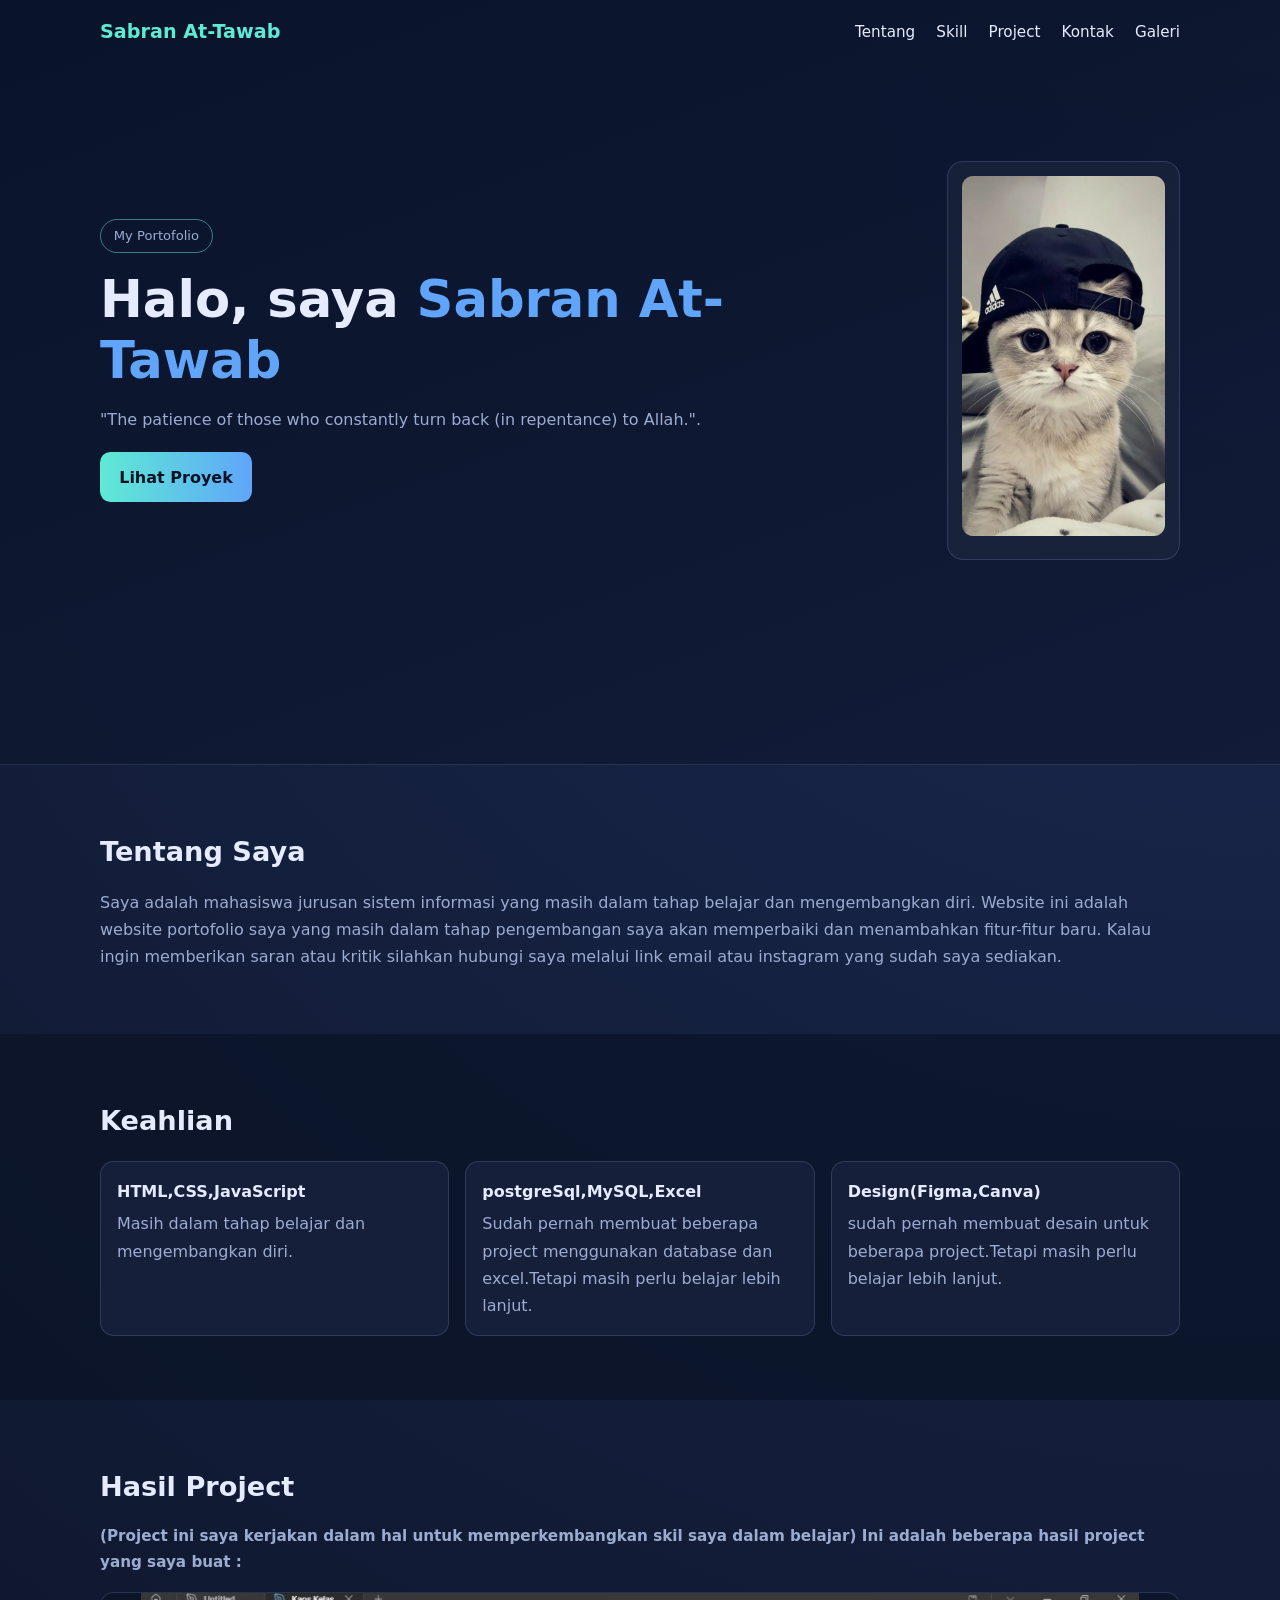
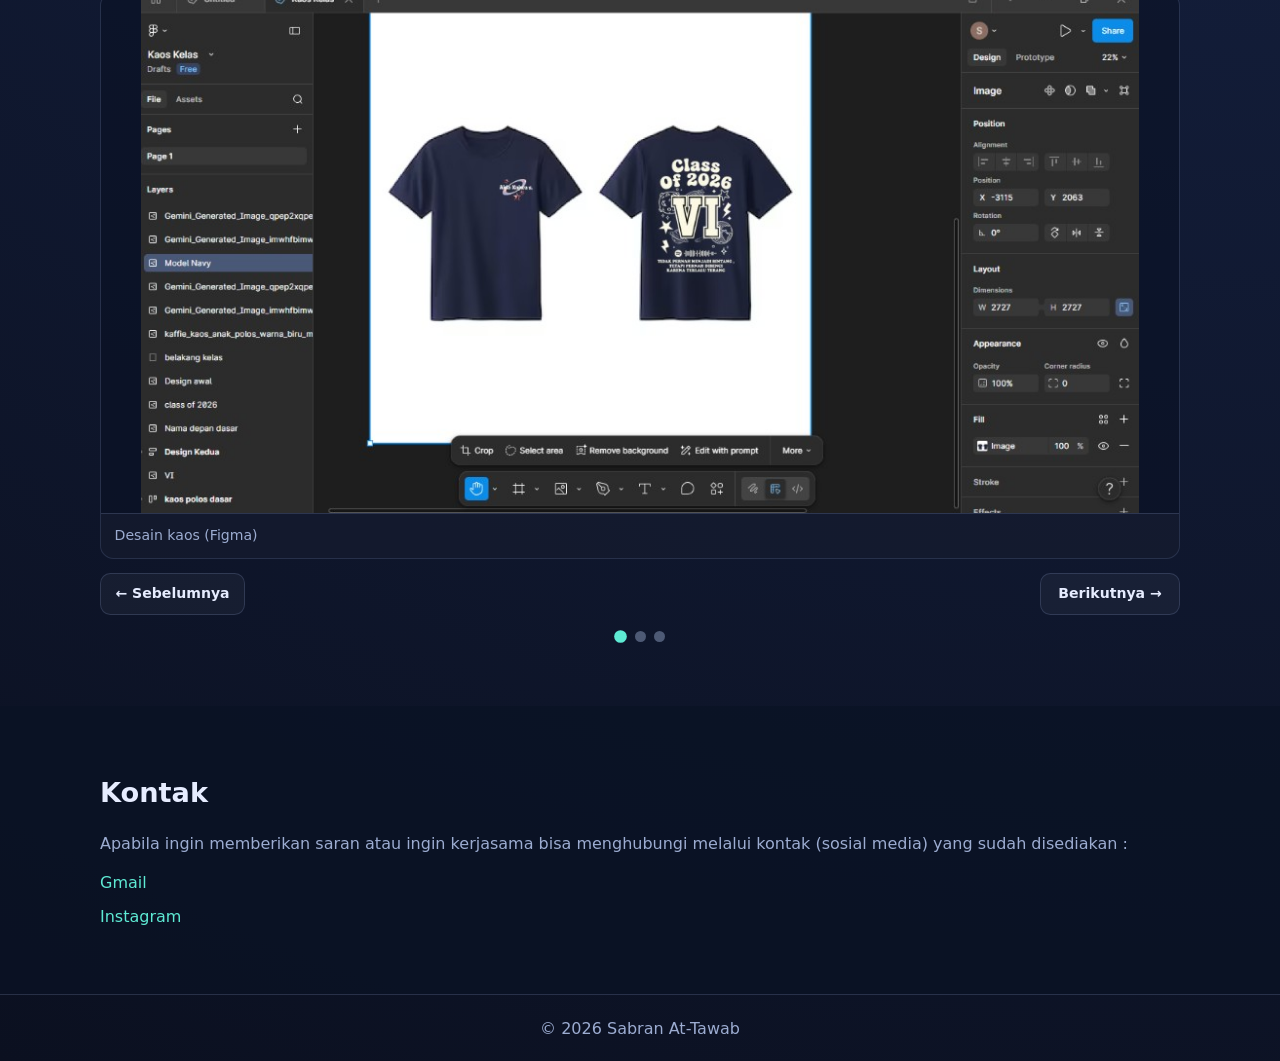
<file: index.html>
<!DOCTYPE html>
<html lang="id">
<head>
  <!-- Pengaturan dasar dokumen -->
  <meta charset="UTF-8" />
  <meta name="viewport" content="width=device-width, initial-scale=1.0" />
  <title>Portfolio Sabran Attawab</title>
  <!-- Hubungkan file CSS utama -->
  <link rel="stylesheet" href="style.css" />
</head>
<body>
  <!-- HERO: bagian pembuka halaman -->
  <header class="hero" id="home">
    <!-- Navbar -->
    <nav class="nav container">
      <h1 class="logo">Sabran At-Tawab</h1>
      <div class="menu">
        <a href="#about">Tentang</a>
        <a href="#skills">Skill</a>
        <a href="#projects">Project</a>
        <a href="#contact">Kontak</a>
        <a href="index2.html">Galeri</a>
      </div>
    </nav>

    <!-- Konten utama hero (teks + foto profil) -->
    <div class="container hero-content">
      <div class="hero-grid">
        <div>
          <p class="badge">My Portofolio </p>
          <h2>Halo, saya <span> Sabran At-Tawab </span></h2>
          <p>
            "The patience of those who constantly turn back (in repentance) to Allah.".
          </p>
          <a href="#projects" class="btn">Lihat Proyek</a>
        </div>

        <figure class="profile-card">
          <img src="foto/profile-extra.png" alt="" class="profile-img" />
          <figcaption></figcaption>
        </figure>
      </div>
    </div>
  </header>

  <!-- Konten utama halaman -->
  <main>
    <!-- Section tentang diri -->
    <section class="section container" id="about">
      <h3>Tentang Saya</h3>
      <p>
        Saya adalah mahasiswa jurusan sistem informasi yang masih dalam tahap belajar dan mengembangkan diri. Website
        ini adalah website portofolio saya yang masih dalam tahap pengembangan saya akan memperbaiki dan menambahkan fitur-fitur baru.
        Kalau ingin memberikan saran atau kritik silahkan hubungi saya melalui link email atau instagram yang sudah saya sediakan.
      </p>
    </section>

    <!-- Section keahlian -->
    <section class="section section-alt" id="skills">
      <div class="container">
        <h3>Keahlian</h3>
        <div class="grid skills-grid">
          <article class="card"><h4>HTML,CSS,JavaScript</h4><p>Masih dalam tahap belajar dan mengembangkan diri. </p></article>
          <article class="card"><h4>postgreSql,MySQL,Excel</h4><p>Sudah pernah membuat beberapa project menggunakan database dan excel.Tetapi masih perlu belajar lebih lanjut.</p></article>
          <article class="card"><h4>Design(Figma,Canva)</h4><p>sudah pernah membuat desain untuk beberapa project.Tetapi masih perlu belajar lebih lanjut.</p></article>
        </div>
      </div>
    </section>

    <!-- Section proyek (slider HTML + CSS tanpa JavaScript) -->
    <section class="section container" id="projects">
      <h3>Hasil Project</h3>
      <h4 class="projects-intro"> (Project ini saya kerjakan dalam hal untuk memperkembangkan skil saya dalam belajar) Ini adalah beberapa hasil project yang saya buat :</h4>
      
      

      <div class="project-slider">
        <!-- Radio dipakai sebagai state slide aktif -->
        <input type="radio" name="proj-slide" id="proj-s1" class="slide-radio" checked />
        <input type="radio" name="proj-slide" id="proj-s2" class="slide-radio" />
        <input type="radio" name="proj-slide" id="proj-s3" class="slide-radio" />
        <input type="radio" name="proj-slide" id="proj-s4" class="slide-radio" />


        <!-- Viewport membatasi area slide -->
        <div class="slides-viewport">
          <div class="slides">
            <figure class="slide">
              <img src="foto/slide-kaos.png" alt="Desain kaos kelas — tampilan depan dan belakang" />
              <figcaption>Desain kaos (Figma)</figcaption>
            </figure>
            <figure class="slide">
              <img src="foto/slide-figma.png" alt="Desain UI aplikasi mobile di Figma (proses belajar)" />
              <figcaption>UI mobile — Design UI (Figma) (Masih belajar)</figcaption>
            </figure>
            <figure class="slide">
              <img src="foto/slide-falak.png" alt="website lanjah falakiyah mahika " />
              <figcaption>Website Lanjah (Masih Proses)</figcaption>
            </figure>
            <figure class="slide">
              <img src="foto/project-face.png" alt="python " />
              <figcaption>Python Spotify</figcaption>
          </div>
        </div>

        <!-- Tombol prev/next, label diarahkan ke radio target -->
        <div class="slider-controls">
          <div class="controls controls-1">
            
            <label for="proj-s3" class="slider-btn">← Sebelumnya</label>
            <label for="proj-s2" class="slider-btn">Berikutnya →</label>
          </div>
          <div class="controls controls-2">
            <label for="proj-s1" class="slider-btn">← Sebelumnya</label>
            <label for="proj-s3" class="slider-btn">Berikutnya →</label>
          </div>
          <div class="controls controls-3">
            <label for="proj-s2" class="slider-btn">← Sebelumnya</label>
            <label for="proj-s1" class="slider-btn">Berikutnya →</label>
           
          </div>
        </div>

        <!-- Navigasi titik -->
        <div class="slider-dots" aria-hidden="true">
          <label for="proj-s1" class="slider-dot"><span class="visually-hidden">Slide 1</span></label>
          <label for="proj-s2" class="slider-dot"><span class="visually-hidden">Slide 2</span></label>
          <label for="proj-s3" class="slider-dot"><span class="visually-hidden">Slide 3</span></label>
        </div>
      </div>
    </section>

    <!-- Section kontak -->
    <section class="section section-alt" id="contact">
      <div class="container">
        <h3>Kontak</h3>
        <p class="contact-text">Apabila ingin memberikan saran atau ingin kerjasama bisa menghubungi melalui kontak (sosial media) yang sudah disediakan :</p>
        <div class="contact-list">
          <a href="mailto:saadmukhtafybifaidillah@gmail.com">Gmail</a>
          <!-- <a href="https://github.com/username" target="_blank" rel="noopener">github.com/username</a> -->
          <a href="https://www.instagram.com/sabranattawab_/" target="_blank" rel="noopener">Instagram</a>
        </div>
      </div>
    </section>
  </main>

  <!-- Footer -->
  <footer class="footer">
    <p>&copy; <span id="year"></span> Sabran At-Tawab </p>
  </footer>

  <!-- Script kecil untuk tahun otomatis -->
  <script>
    document.getElementById("year").textContent = new Date().getFullYear();
  </script>
</body>
</html>
</file>
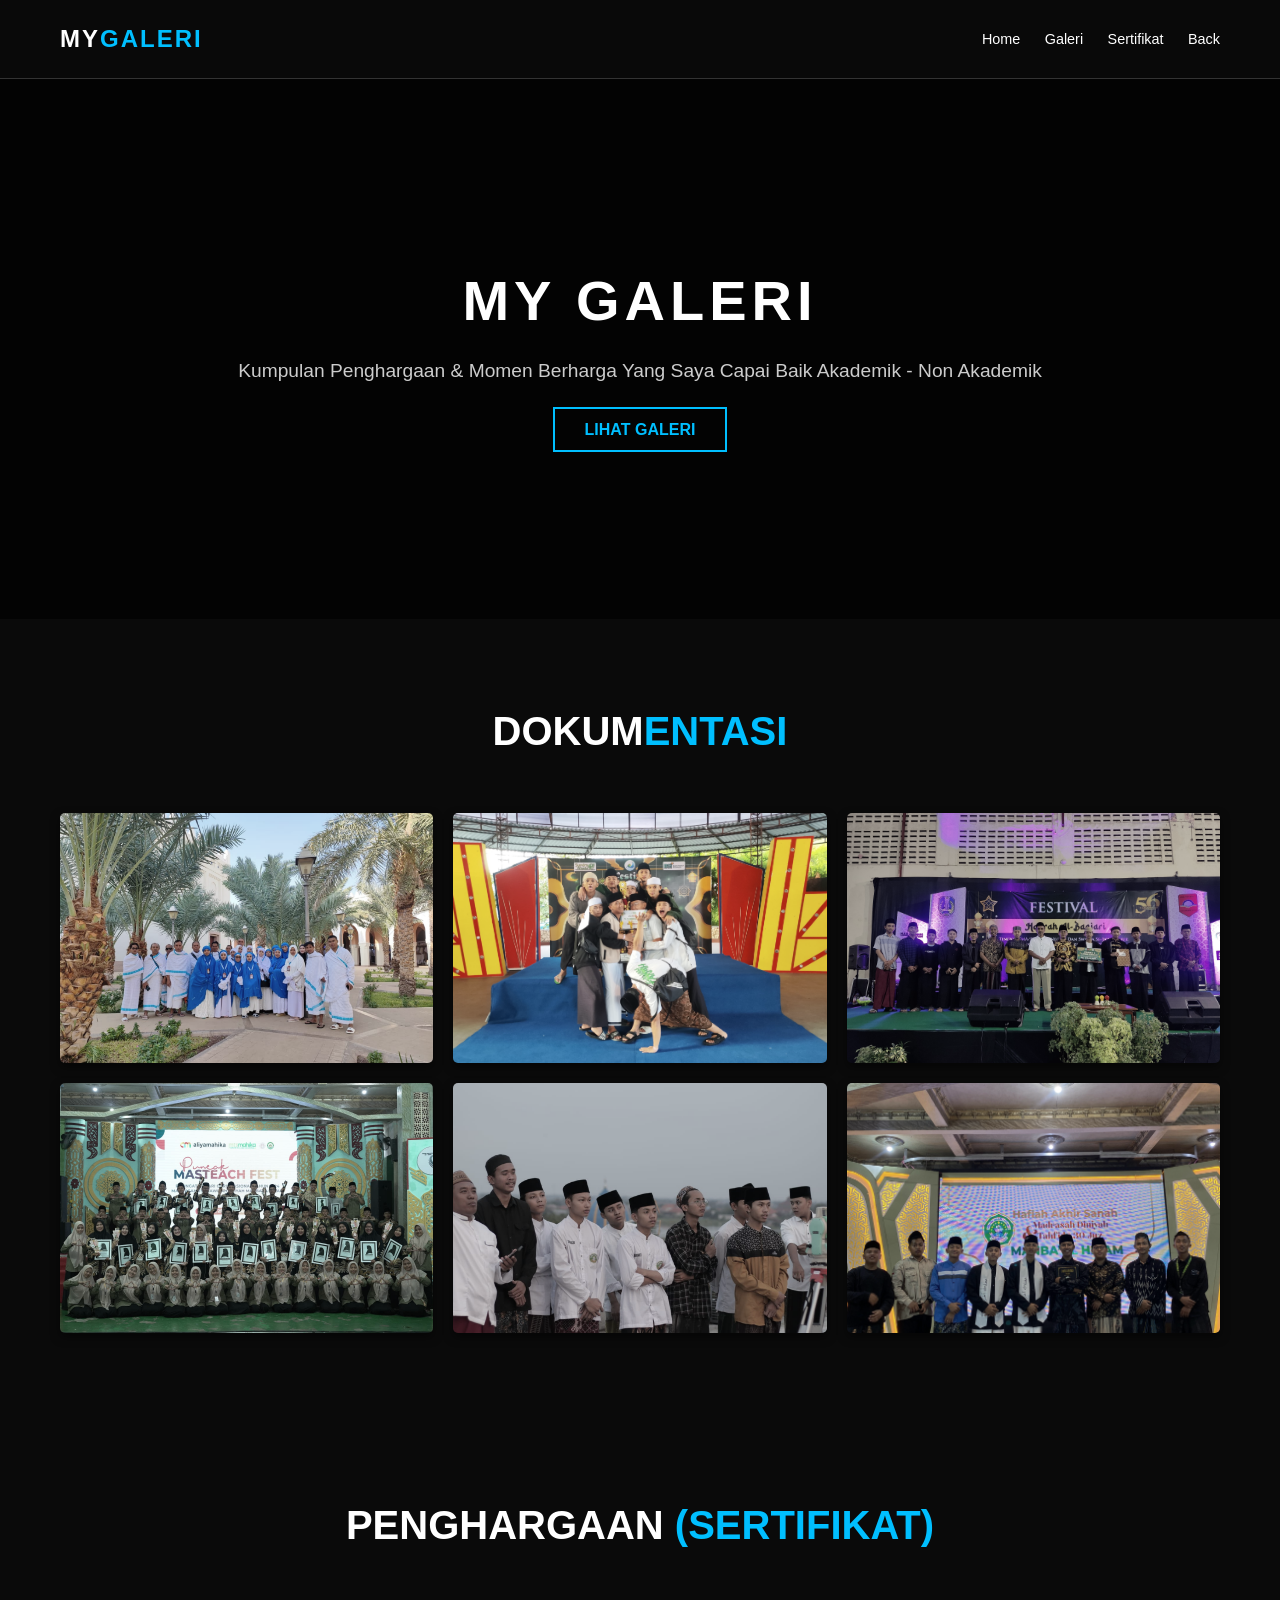
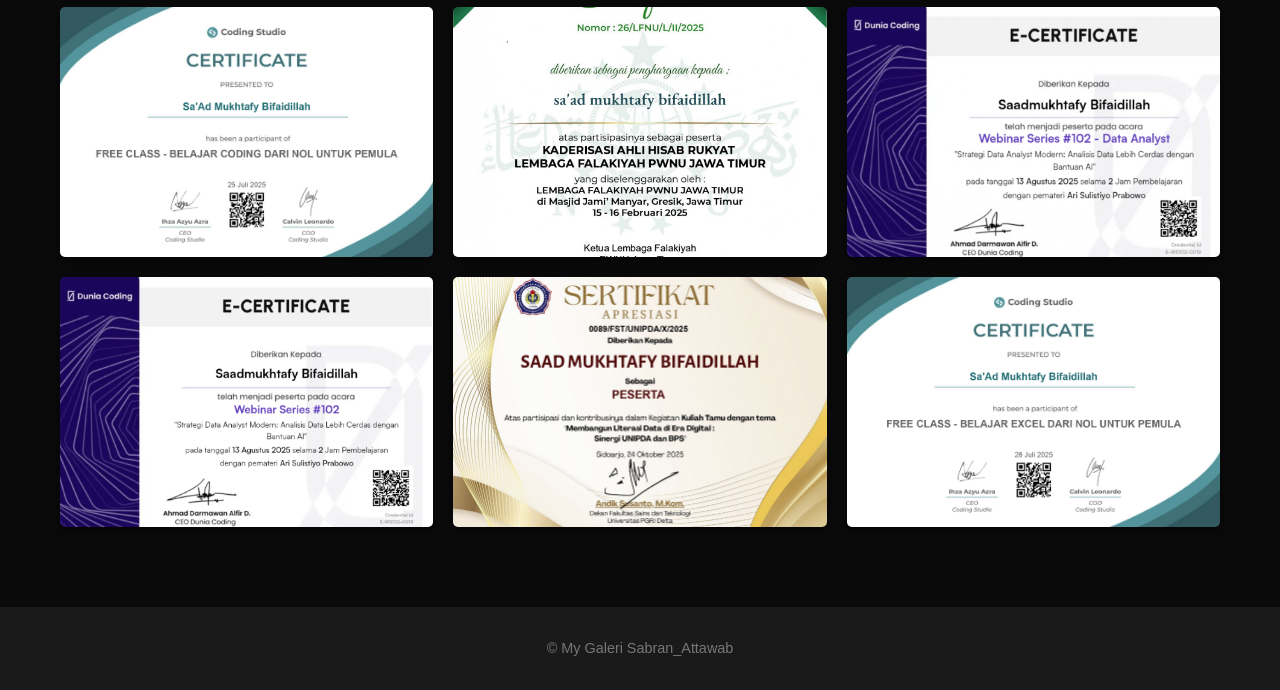
<file: index2.html>
<!DOCTYPE html>
<html lang="id">
<head>
    <meta charset="UTF-8">
    <meta name="viewport" content="width=device-width, initial-scale=1.0">
    <title> My Galeri</title>
    <!-- Menghubungkan ke file CSS luar -->
    <link rel="stylesheet" href="webfoto.css">
</head>
<body>

    <!-- Bagian Navigasi (Header) -->
    <header>
        <div class="container header-content">
            <div class="logo">MY<span class="highlight">GALERI</span></div>
            <nav>
                <a href="#">Home</a>
                <a href="#gallery">Galeri</a>
                <a href="#sertif">Sertifikat</a>
                <a href="index.html">Back</a>
            </nav>
        </div>
    </header>

    <!-- Bagian Hero (Intro) -->
    <section class="hero">
        <div class="hero-text">
            <h1>MY GALERI </h1>
            <p>Kumpulan Penghargaan & Momen Berharga Yang Saya Capai Baik Akademik - Non Akademik </p>
            <a href="#gallery" class="btn">Lihat Galeri</a>
        </div>
    </section>

    <!-- Bagian Galeri Foto -->
    <section id="gallery" class="gallery-section">
        <div class="container">
            <h2 class="section-title"> Dokum<span class="highlight">entasi </span></h2>
            
            <div class="photo-grid">
                <!-- Item Foto 1 -->
                <div class="photo-card">
                    <img src="momen/umrah.jpeg" alt="Foto Pemandangan">
                    <div class="overlay">
                        <h3>Ibadah Umrah</h3>
                    </div>
                </div>

                <!-- Item Foto 2 -->
                <div class="photo-card">
                    <img src="momen/wbl 2.jpg" alt="Foto Orang">
                    <div class="overlay">
                        <h3>Fesban Di Wbl Lamongan Tingkat Sma - Ma Se-derajat Tingkat Jawa timur</h3>
                    </div>
                </div>

                <!-- Item Foto 3 -->
                <div class="photo-card">
                    <img src="momen/lomba.jpg" alt="Foto Air Terjun">
                    <div class="overlay">
                        <h3>Fesban Di Probolinggo Tingkat Sma - Ma Se-derajat Tingkat Jawa timur </h3>
                    </div>
                </div>

                <!-- Item Foto 4 -->
                <div class="photo-card">
                    <img src="momen/foksma.jpg"Foto Hutan">
                    <div class="overlay">
                        <h3>Acara Hari Guru (Foksma / Osis)</h3>
                    </div>
                </div>

                <!-- Item Foto 5 -->
                <div class="photo-card">
                    <img src="momen/falakiyah.jpg" alt="Foto Kota">
                    <div class="overlay">
                        <h3>Rukyatul Hilal Dengan Pwnu Jawa Timur</h3>
                    </div>
                </div>

                <!-- Item Foto 6 -->
                <div class="photo-card">
                    <img src="momen/haflah.jpg" alt="Foto Danau">
                    <div class="overlay">
                        <h3>Haflah AkhirSanah 2025 </h3>
                    </div>
                </div>
            </div>
        </div>
    </section>

    <!-- Bagian Sertifikat -->
    <section id="sertif" class="gallery-section">
        <div class="container">
            <h2 class="section-title"> Penghargaan <span class="highlight"> (Sertifikat) </span></h2>
            
            <div class="photo-grid">
                <!-- Item Foto 1 -->
                <div class="photo-card">
                    <img src="sertif/SERTIFIKAT CODING STUDIO CODING_page-0001.jpg" alt="Foto Pemandangan">
                    <div class="overlay">
                        <h3>Pelatihan Coding</h3>
                    </div>
                </div>

                <!-- Item Foto 2 -->
                <div class="photo-card">
                    <img src="sertif/SERTIFIKAT KADERISASI FALAK GRESIK_page-0001.jpg" alt="Foto Orang">
                    <div class="overlay">
                        <h3>Kaderisasi Falakiyah</h3>
                    </div>
                </div>

                <!-- Item Foto 3 -->
                <div class="photo-card">
                    <img src="sertif/SERTIFIKAT DUNIA CODING DATA ANALYST_page-0001.jpg" alt="Foto Air Terjun">
                    <div class="overlay">
                        <h3>Pelatihan Data Analyst</h3>
                    </div>
                </div>

                <!-- Item Foto 4 -->
                <div class="photo-card">
                    <img src="sertif/SERTIFIKAT DUNIA CODING DATA ANALYST AI_page-0001.jpg" alt="Foto Hutan">
                    <div class="overlay">
                        <h3>Pelatihan Data Analyst AI</h3>
                    </div>
                </div>

                <!-- Item Foto 5 -->
                <div class="photo-card">
                    <img src="sertif/SERTIFIKAT KULIAH TAMU UNIPDA_page-0001.jpg" alt="Foto Kota">
                    <div class="overlay">
                        <h3>Kuliah Tamu (Kampus)</h3>
                    </div>
                </div>

                <!-- Item Foto 6 -->
                <div class="photo-card">
                    <img src="sertif/SERTIFIKAT CODING STUDIO EXCEL_page-0001.jpg" alt="Foto Danau">
                    <div class="overlay">
                        <h3>Pelatihan Excel</h3>
                    </div>
                </div>
            </div>
        </div>
    </section>

    <!-- Footer -->
    <footer>
        <p>&copy; My Galeri Sabran_Attawab</p>
    </footer>

</body>
</html>
</file>
<file: style.css>
:root {
  /* Variabel warna utama tema */
  --bg: #0b1020;
  --bg-soft: #131a2f;
  --card: #161f3a;
  --text: #e6ecff;
  --muted: #9cacd1;
  --accent: #5eead4;
  --accent-2: #60a5fa;
  --border: rgba(151, 170, 220, 0.2);
}

/* Reset dasar */
* {
  box-sizing: border-box;
  margin: 0;
  padding: 0;
}

/* Perilaku scroll smooth untuk anchor link */
html {
  scroll-behavior: smooth;
}

/* Gaya global halaman */
body {
  font-family: "Segoe UI", system-ui, sans-serif;
  background: radial-gradient(circle at top right, #1b2b54, var(--bg));
  color: var(--text);
  line-height: 1.7;
}

/* Wrapper lebar konten */
.container {
  width: min(1080px, 92%);
  margin: 0 auto;
}

/* HERO area pembuka */
.hero {
  min-height: 85vh;
  background: linear-gradient(160deg, rgba(9, 18, 40, 0.94), rgba(18, 27, 55, 0.94));
  border-bottom: 1px solid var(--border);
}

/* Navbar */
.nav {
  display: flex;
  justify-content: space-between;
  align-items: center;
  padding: 1rem 0;
}

.logo {
  color: var(--accent);
  font-size: 1.2rem;
}

/* Menu link */
.menu a {
  color: var(--text);
  text-decoration: none;
  margin-left: 1rem;
  font-size: 0.95rem;
}

.menu a:hover {
  color: var(--accent);
}

/* Konten hero */
.hero-content {
  padding: 6rem 0 5rem;
}

.hero-grid {
  display: grid;
  grid-template-columns: 1.2fr 0.8fr;
  align-items: center;
  gap: 1.2rem;
}

.badge {
  display: inline-block;
  padding: 0.3rem 0.8rem;
  border-radius: 999px;
  border: 1px solid rgba(94, 234, 212, 0.5);
  color: var(--accent);
  font-size: 0.82rem;
  margin-bottom: 1rem;
}

.hero h2 {
  font-size: clamp(2rem, 5vw, 3.2rem);
  line-height: 1.2;
  margin-bottom: 0.9rem;
}

.hero h2 span {
  color: var(--accent-2);
}

.hero p {
  color: var(--muted);
  max-width: 40rem;
}

/* Tombol utama */
.btn {
  display: inline-block;
  margin-top: 1.2rem;
  padding: 0.7rem 1.2rem;
  border-radius: 0.65rem;
  background: linear-gradient(90deg, var(--accent), var(--accent-2));
  color: #051225;
  font-weight: 700;
  text-decoration: none;
}

/* Kartu foto profil */
.profile-card {
  margin: 0;
  background: rgba(255, 255, 255, 0.04);
  border: 1px solid var(--border);
  border-radius: 1rem;
  padding: 0.9rem;
  max-width: 320px;
  justify-self: end;
}

.profile-img {
  width: 100%;
  height: 360px;
  object-fit: cover;
  border-radius: 0.7rem;
  display: block;
}

.profile-card figcaption {
  margin-top: 0.55rem;
  font-size: 0.85rem;
  color: var(--muted);
}

/* Section umum */
.section {
  padding: 4rem 0;
}

.section-alt {
  background: rgba(10, 18, 36, 0.68);
}

.section h3 {
  font-size: 1.7rem;
  margin-bottom: 0.85rem;
}

.section p {
  color: var(--muted);
}

/* Grid utilitas */
.grid {
  display: grid;
  gap: 1rem;
  margin-top: 1rem;
}

/* Grid kartu keahlian */
.skills-grid {
  grid-template-columns: repeat(auto-fit, minmax(220px, 1fr));
}

/* Kartu konten */
.card {
  background: var(--card);
  border: 1px solid var(--border);
  border-radius: 0.85rem;
  padding: 1rem;
}

.card h4 {
  margin-bottom: 0.35rem;
}

/* Aksesibilitas: sembunyikan teks tapi tetap terbaca screen reader */
.visually-hidden {
  position: absolute;
  width: 1px;
  height: 1px;
  padding: 0;
  margin: -1px;
  overflow: hidden;
  clip: rect(0, 0, 0, 0);
  white-space: nowrap;
  border: 0;
}

/* Intro section proyek */
.projects-intro {
  font-size: 0.95rem;
  color: var(--muted);
  margin-bottom: 1rem;
}

/* Root komponen slider */
.project-slider {
  position: relative;
}

/* Radio disembunyikan (dipakai sebagai state) */
.slide-radio {
  position: absolute;
  opacity: 0;
  width: 0;
  height: 0;
  margin: 0;
}

/* Jendela tampilan slider */
.slides-viewport {
  overflow: hidden;
  border-radius: 0.85rem;
  border: 1px solid var(--border);
  background: rgba(10, 18, 36, 0.55);
}

/* Container semua slide */
.slides {
  display: flex;
  width: 300%;
  transition: transform 0.45s ease;
}

/* Satu slide */
.slide {
  width: 33.333333%;
  flex-shrink: 0;
  margin: 0;
}

.slide img {
  width: auto;
  max-width: 100%;
  height: auto;
  display: block;
  margin: 0 auto;
  max-height: min(70vh, 520px);
  object-fit: contain;
  background: #080f22;
}

.slide figcaption {
  padding: 0.65rem 0.85rem;
  font-size: 0.88rem;
  color: var(--muted);
  border-top: 1px solid var(--border);
  background: rgba(255, 255, 255, 0.03);
}

/* Slide placeholder kosong */
.slide-placeholder {
  min-height: 280px;
  display: flex;
  align-items: center;
  justify-content: center;
  flex-direction: column;
  background: rgba(94, 234, 212, 0.06);
}

.placeholder-text {
  color: var(--muted);
  font-size: 0.95rem;
  padding: 1rem;
  text-align: center;
}

/* Posisi slide berdasarkan radio yang aktif */
#proj-s1:checked ~ .slides-viewport .slides {
  transform: translateX(0);
}

#proj-s2:checked ~ .slides-viewport .slides {
  transform: translateX(-33.333333%);
}

#proj-s3:checked ~ .slides-viewport .slides {
  transform: translateX(-66.666666%);
}

/* Tombol prev/next */
.slider-controls {
  margin-top: 0.85rem;
}

.controls {
  display: none;
  justify-content: space-between;
  gap: 0.75rem;
}

.slider-btn {
  display: inline-flex;
  align-items: center;
  justify-content: center;
  min-width: 140px;
  padding: 0.5rem 0.9rem;
  border: 1px solid var(--border);
  border-radius: 0.65rem;
  color: var(--text);
  font-size: 0.88rem;
  font-weight: 600;
  text-align: center;
  cursor: pointer;
  user-select: none;
  background: rgba(255, 255, 255, 0.04);
  transition: border-color 0.2s, color 0.2s, background 0.2s, transform 0.2s;
}

.slider-btn:hover {
  border-color: var(--accent);
  color: var(--accent);
  background: rgba(94, 234, 212, 0.08);
  transform: translateY(-1px);
}

/* Tampilkan control sesuai slide aktif */
#proj-s1:checked ~ .slider-controls .controls-1,
#proj-s2:checked ~ .slider-controls .controls-2,
#proj-s3:checked ~ .slider-controls .controls-3 {
  display: flex;
}

/* Titik indikator slide */
.slider-dots {
  display: flex;
  justify-content: center;
  gap: 0.55rem;
  margin-top: 1rem;
}

.slider-dot {
  display: inline-block;
  width: 11px;
  height: 11px;
  border-radius: 50%;
  background: var(--muted);
  opacity: 0.45;
  cursor: pointer;
  transition: opacity 0.2s, transform 0.2s, background 0.2s;
}

.slider-dot:hover {
  opacity: 0.85;
}

/* Titik aktif */
#proj-s1:checked ~ .slider-dots label:nth-child(1),
#proj-s2:checked ~ .slider-dots label:nth-child(2),
#proj-s3:checked ~ .slider-dots label:nth-child(3) {
  opacity: 1;
  background: var(--accent);
  transform: scale(1.15);
}

/* Label/tag kecil */
.tag {
  display: inline-block;
  margin-top: 0.55rem;
  font-size: 0.78rem;
  color: var(--accent);
  border: 1px solid rgba(94, 234, 212, 0.4);
  padding: 0.15rem 0.5rem;
  border-radius: 999px;
}

/* Kontak */
.contact-text {
  margin-bottom: 0.75rem;
}

.contact-list {
  display: flex;
  flex-direction: column;
  gap: 0.45rem;
}

.contact-list a {
  color: var(--accent);
  text-decoration: none;
}

.contact-list a:hover {
  text-decoration: underline;
}

/* Footer */
.footer {
  text-align: center;
  padding: 1.2rem;
  border-top: 1px solid var(--border);
  color: var(--muted);
}

/* Tablet/small desktop */
@media (max-width: 700px) {
  .nav {
    flex-direction: column;
    gap: 0.65rem;
  }

  .menu {
    display: flex;
    flex-wrap: wrap;
    justify-content: center;
  }

  .menu a {
    margin: 0 0.5rem;
  }

  .hero-content {
    padding: 4rem 0 3rem;
  }

  .hero-grid {
    grid-template-columns: 1fr;
  }

  .profile-card {
    justify-self: center;
    max-width: 280px;
  }

  .profile-img {
    height: 320px;
  }

  .slider-btn {
    min-width: 120px;
    font-size: 0.84rem;
    padding: 0.5rem 0.75rem;
  }
}

/* Optimasi khusus layar handphone kecil */
@media (max-width: 480px) {
  .container {
    width: min(1080px, 94%);
  }

  .hero {
    min-height: auto;
  }

  .hero-content {
    padding: 2.8rem 0 2.3rem;
  }

  .hero h2 {
    font-size: 1.75rem;
  }

  .menu {
    width: 100%;
    gap: 0.45rem;
  }

  .menu a {
    margin: 0;
    padding: 0.4rem 0.6rem;
    border: 1px solid var(--border);
    border-radius: 0.5rem;
    font-size: 0.88rem;
  }

  .section {
    padding: 2.6rem 0;
  }

  .section h3 {
    font-size: 1.4rem;
  }

  .skills-grid {
    grid-template-columns: 1fr;
  }

  .profile-card {
    max-width: 100%;
    justify-self: center;
  }

  .profile-img {
    height: 300px;
  }

  .controls {
    gap: 0.55rem;
  }

  .slider-btn {
    flex: 1;
    min-width: 0;
    font-size: 0.82rem;
    padding: 0.5rem 0.6rem;
  }
}
</file>
<file: webfoto.css>
/* --- Reset Dasar --- */
* {
    margin: 0;
    padding: 0;
    box-sizing: border-box;
}

body {
    font-family: 'Segoe UI', Tahoma, Geneva, Verdana, sans-serif;
    background-color: #0a0a0a; /* Hitam Pekat (Soft Black) */
    color: #ffffff;
    line-height: 1.6;
}

a {
    text-decoration: none;
    color: inherit;
}

.container {
    max-width: 1200px;
    margin: 0 auto;
    padding: 0 20px;
}

/* --- Variabel Warna --- */
:root {
    --primary-black: #0a0a0a;
    --dark-gray: #1a1a1a;
    --white: #ffffff;
    --electric-blue: #00bfff; /* Biru Electric/Neon */
}

/* --- Header --- */
header {
    background-color: rgba(10, 10, 10, 0.95);
    padding: 20px 0;
    position: sticky;
    top: 0;
    z-index: 1000;
    border-bottom: 1px solid #333;
}

.header-content {
    display: flex;
    justify-content: space-between;
    align-items: center;
}

.logo {
    font-size: 1.5rem;
    font-weight: bold;
    letter-spacing: 2px;
}

.logo .highlight {
    color: var(--electric-blue);
}

nav a {
    margin-left: 20px;
    font-size: 0.9rem;
    transition: color 0.3s;
}

nav a:hover {
    color: var(--electric-blue);
}

/* --- Hero Section --- */
.hero {
    height: 60vh;
    background: linear-gradient(rgba(0,0,0,0.7), rgba(0,0,0,0.7)), url('https://picsum.photos/1920/1080?random=1');
    background-size: cover;
    background-position: center;
    display: flex;
    justify-content: center;
    align-items: center;
    text-align: center;
}

.hero h1 {
    font-size: 3.5rem;
    margin-bottom: 10px;
    letter-spacing: 5px;
}

.hero p {
    color: #ccc;
    margin-bottom: 30px;
    font-size: 1.2rem;
}

.btn {
    padding: 12px 30px;
    background-color: transparent;
    border: 2px solid var(--electric-blue);
    color: var(--electric-blue);
    font-weight: bold;
    text-transform: uppercase;
    transition: all 0.3s ease;
}

.btn:hover {
    background-color: var(--electric-blue);
    color: var(--primary-black);
    box-shadow: 0 0 15px var(--electric-blue);
}

/* --- Gallery Section --- */
.gallery-section {
    padding: 80px 0;
}

.section-title {
    text-align: center;
    font-size: 2.5rem;
    margin-bottom: 50px;
    text-transform: uppercase;
}

.section-title .highlight {
    color: var(--electric-blue);
}

/* --- Grid Layout --- */
.photo-grid {
    display: grid;
    grid-template-columns: repeat(auto-fit, minmax(300px, 1fr));
    gap: 20px;
}

.photo-card {
    position: relative;
    overflow: hidden;
    cursor: pointer;
    border-radius: 5px;
    box-shadow: 0 4px 10px rgba(0,0,0,0.5);
    height: 250px; /* Tinggi kotak foto */
}

.photo-card img {
    width: 100%;
    height: 100%;
    object-fit: cover;
    transition: transform 0.5s ease;
    filter: grayscale(30%); /* Foto默认 ada sedikit grayscale */
}

/* Hover Effect - Foto */
.photo-card:hover img {
    transform: scale(1.1);
    filter: grayscale(0%);
}

/* Overlay Text saat Hover */
.overlay {
    position: absolute;
    bottom: 0;
    left: 0;
    width: 100%;
    height: 100%;
    background: linear-gradient(to top, rgba(0, 191, 255, 0.8), transparent);
    display: flex;
    align-items: flex-end;
    padding: 20px;
    opacity: 0;
    transition: opacity 0.3s ease;
}

.photo-card:hover .overlay {
    opacity: 1;
}

.overlay h3 {
    color: #fff;
    font-size: 1.5rem;
    text-shadow: 1px 1px 3px rgba(0,0,0,0.8);
}

/* --- Footer --- */
footer {
    background-color: var(--dark-gray);
    text-align: center;
    padding: 30px;
    color: #777;
    font-size: 0.9rem;
}
</file>
